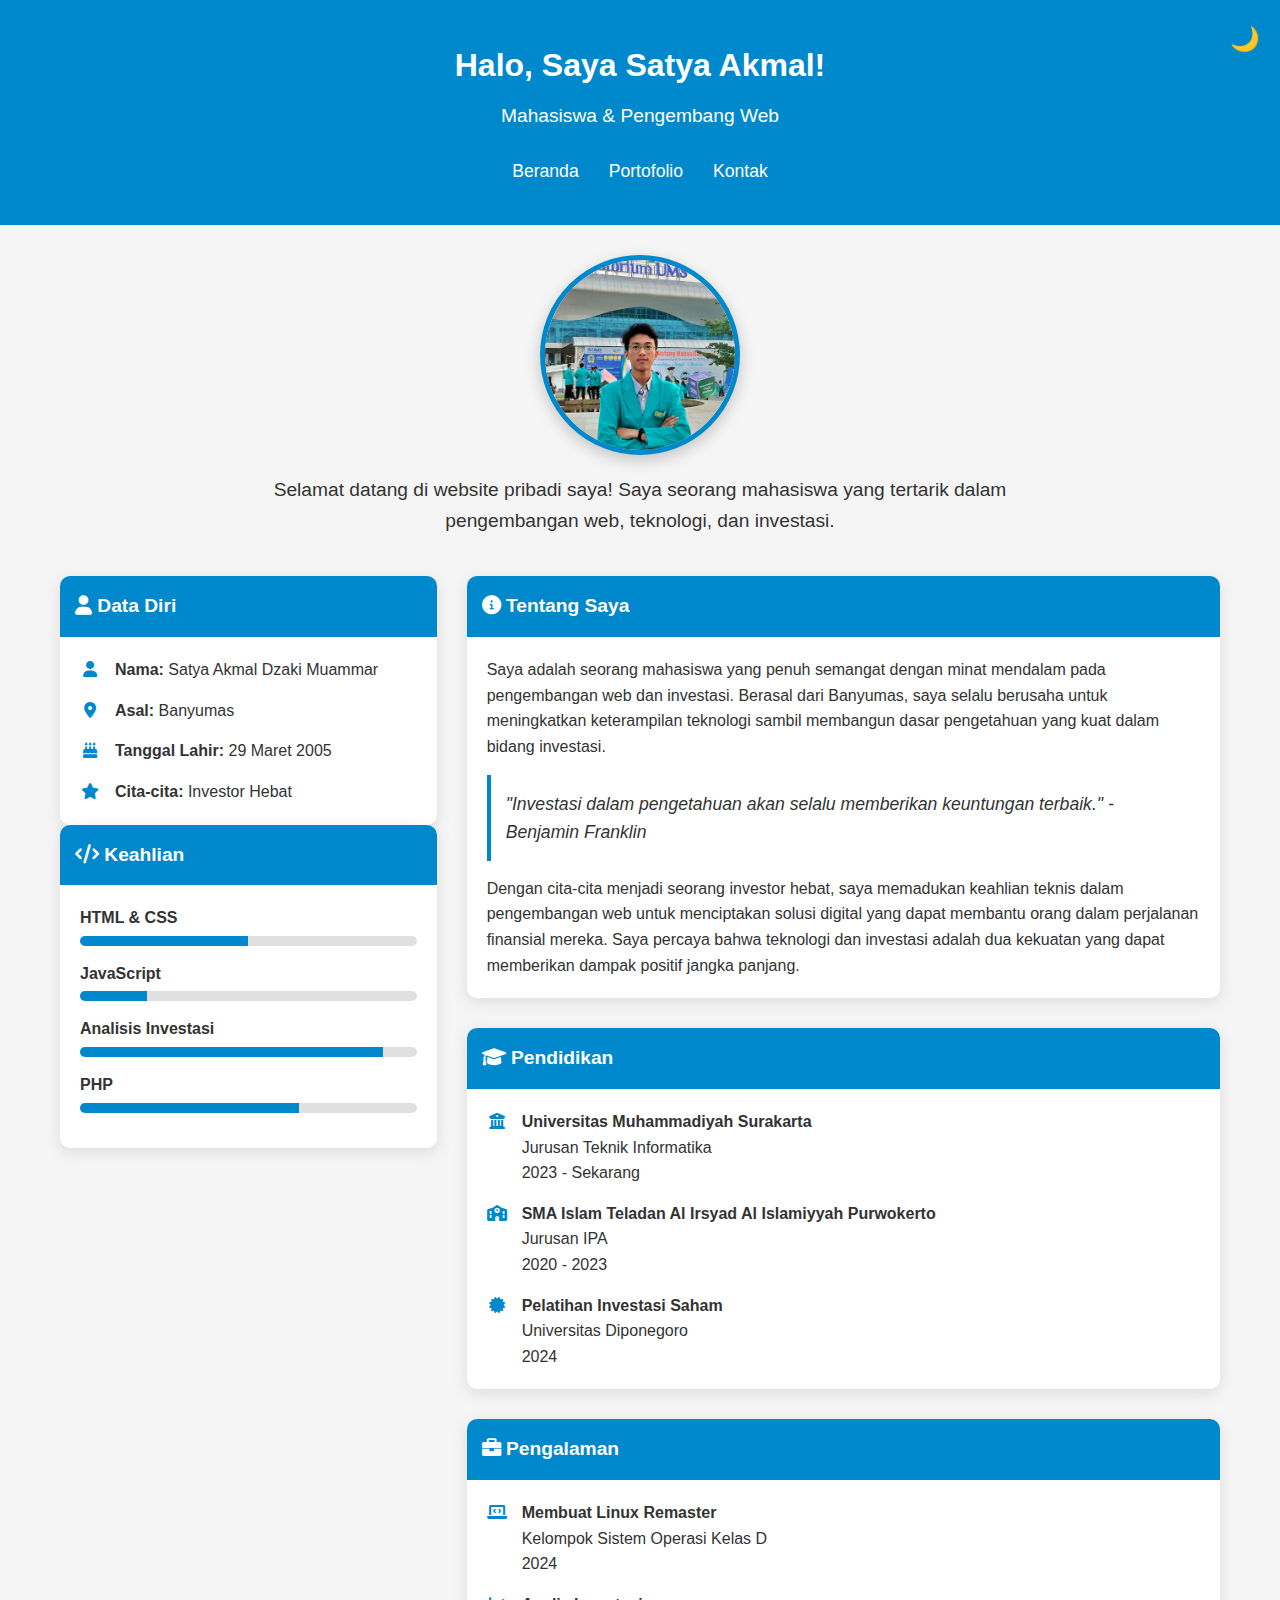
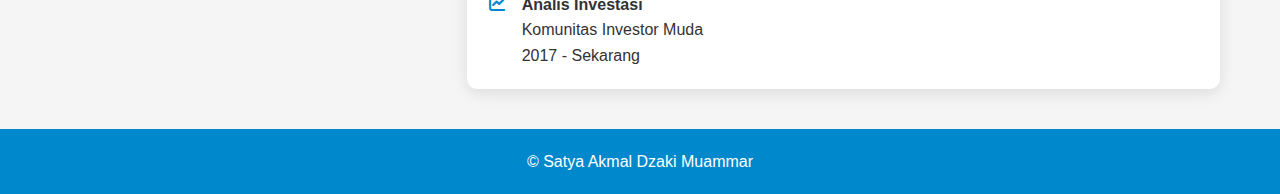
<file: index.html>
<!DOCTYPE html>
<html lang="id">

<head>
    <meta charset="UTF-8">
    <meta name="viewport" content="width=device-width, initial-scale=1.0">
    <title>Profil Saya</title>
    <link rel="stylesheet" href="https://cdnjs.cloudflare.com/ajax/libs/font-awesome/6.0.0/css/all.min.css">
    <link rel="stylesheet" href="style.css">
</head>

<body>
    <!-- Checkbox dan label untuk fitur dark mode -->
    <input type="checkbox" id="dark-mode-toggle">
    <div class="dark-mode-container">
        <label for="dark-mode-toggle" class="dark-mode-label">
            <span class="moon-icon">🌙</span>
            <span class="sun-icon">☀️</span>
        </label>
    </div>

    <header>
        <h1>Halo, Saya Satya Akmal!</h1>
        <p>Mahasiswa & Pengembang Web</p>
        <nav>
            <ul>
                <li><a href="index.html">Beranda</a></li>
                <li><a href="portofolio.html" target="_top">Portofolio</a></li>
                <li><a href="kontak.html" target="_top">Kontak</a></li>
            </ul>
        </nav>
    </header>

    <main>
        <section class="intro">
            <div class="profile-container">
                <img src="satya.jpg" alt="Foto Profil" class="profile-img">
            </div>
            <p>Selamat datang di website pribadi saya! Saya seorang mahasiswa yang tertarik dalam pengembangan web,
                teknologi, dan investasi.</p>
        </section>

        <div class="content-grid">
            <div class="left-column">
                <div class="biodata-card">
                    <div class="biodata-header">
                        <i class="fas fa-user"></i> Data Diri
                    </div>
                    <div class="biodata-content">
                        <div class="biodata-item">
                            <div class="biodata-icon">
                                <i class="fas fa-user"></i>
                            </div>
                            <div class="biodata-text">
                                <strong>Nama:</strong> Satya Akmal Dzaki Muammar
                            </div>
                        </div>
                        <div class="biodata-item">
                            <div class="biodata-icon">
                                <i class="fas fa-map-marker-alt"></i>
                            </div>
                            <div class="biodata-text">
                                <strong>Asal:</strong> Banyumas
                            </div>
                        </div>
                        <div class="biodata-item">
                            <div class="biodata-icon">
                                <i class="fas fa-birthday-cake"></i>
                            </div>
                            <div class="biodata-text">
                                <strong>Tanggal Lahir:</strong> 29 Maret 2005
                            </div>
                        </div>
                        <div class="biodata-item">
                            <div class="biodata-icon">
                                <i class="fas fa-star"></i>
                            </div>
                            <div class="biodata-text">
                                <strong>Cita-cita:</strong> Investor Hebat
                            </div>
                        </div>
                    </div>
                </div>

                <div class="skill-card">
                    <div class="skill-header">
                        <i class="fas fa-code"></i> Keahlian
                    </div>
                    <div class="skill-content">
                        <div class="skill-item">
                            <div class="skill-name">HTML & CSS</div>
                            <div class="skill-bar">
                                <div class="skill-progress" style="width: 50%"></div>
                            </div>
                        </div>
                        <div class="skill-item">
                            <div class="skill-name">JavaScript</div>
                            <div class="skill-bar">
                                <div class="skill-progress" style="width: 20%"></div>
                            </div>
                        </div>
                        <div class="skill-item">
                            <div class="skill-name">Analisis Investasi</div>
                            <div class="skill-bar">
                                <div class="skill-progress" style="width: 90%"></div>
                            </div>
                        </div>
                        <div class="skill-item">
                            <div class="skill-name">PHP</div>
                            <div class="skill-bar">
                                <div class="skill-progress" style="width: 65%"></div>
                            </div>
                        </div>
                    </div>
                </div>
            </div>

            <div class="right-column">
                <div class="about-card">
                    <div class="about-header">
                        <i class="fas fa-info-circle"></i> Tentang Saya
                    </div>
                    <div class="about-content">
                        <p>Saya adalah seorang mahasiswa yang penuh semangat dengan minat mendalam pada pengembangan web
                            dan investasi. Berasal dari Banyumas, saya selalu berusaha untuk meningkatkan keterampilan
                            teknologi sambil membangun dasar pengetahuan yang kuat dalam bidang investasi.</p>

                        <div class="quote">
                            "Investasi dalam pengetahuan akan selalu memberikan keuntungan terbaik." - Benjamin Franklin
                        </div>

                        <p>Dengan cita-cita menjadi seorang investor hebat, saya memadukan keahlian teknis dalam
                            pengembangan web untuk menciptakan solusi digital yang dapat membantu orang dalam perjalanan
                            finansial mereka. Saya percaya bahwa teknologi dan investasi adalah dua kekuatan yang dapat
                            memberikan dampak positif jangka panjang.</p>
                    </div>
                </div>

                <div class="about-card">
                    <div class="about-header">
                        <i class="fas fa-graduation-cap"></i> Pendidikan
                    </div>
                    <div class="about-content">
                        <div class="biodata-item">
                            <div class="biodata-icon">
                                <i class="fas fa-university"></i>
                            </div>
                            <div class="biodata-text">
                                <strong>Universitas Muhammadiyah Surakarta</strong><br>
                                Jurusan Teknik Informatika<br>
                                2023 - Sekarang
                            </div>
                        </div>
                        <div class="biodata-item">
                            <div class="biodata-icon">
                                <i class="fas fa-school"></i>
                            </div>
                            <div class="biodata-text">
                                <strong>SMA Islam Teladan Al Irsyad Al Islamiyyah Purwokerto</strong><br>
                                Jurusan IPA<br>
                                2020 - 2023
                            </div>
                        </div>
                        <div class="biodata-item">
                            <div class="biodata-icon">
                                <i class="fas fa-certificate"></i>
                            </div>
                            <div class="biodata-text">
                                <strong>Pelatihan Investasi Saham</strong><br>
                                Universitas Diponegoro<br>
                                2024
                            </div>
                        </div>
                    </div>
                </div>

                <div class="about-card">
                    <div class="about-header">
                        <i class="fas fa-briefcase"></i> Pengalaman
                    </div>
                    <div class="about-content">
                        <div class="biodata-item">
                            <div class="biodata-icon">
                                <i class="fas fa-laptop-code"></i>
                            </div>
                            <div class="biodata-text">
                                <strong>Membuat Linux Remaster</strong><br>
                                Kelompok Sistem Operasi Kelas D<br>
                                2024
                            </div>
                        </div>
                        <div class="biodata-item">
                            <div class="biodata-icon">
                                <i class="fas fa-chart-line"></i>
                            </div>
                            <div class="biodata-text">
                                <strong>Analis Investasi</strong><br>
                                Komunitas Investor Muda<br>
                                2017 - Sekarang
                            </div>
                        </div>
                    </div>
                </div>
            </div>
        </div>
    </main>

    <footer>
        <p>&copy; Satya Akmal Dzaki Muammar</p>
    </footer>
</body>

</html>
</file>
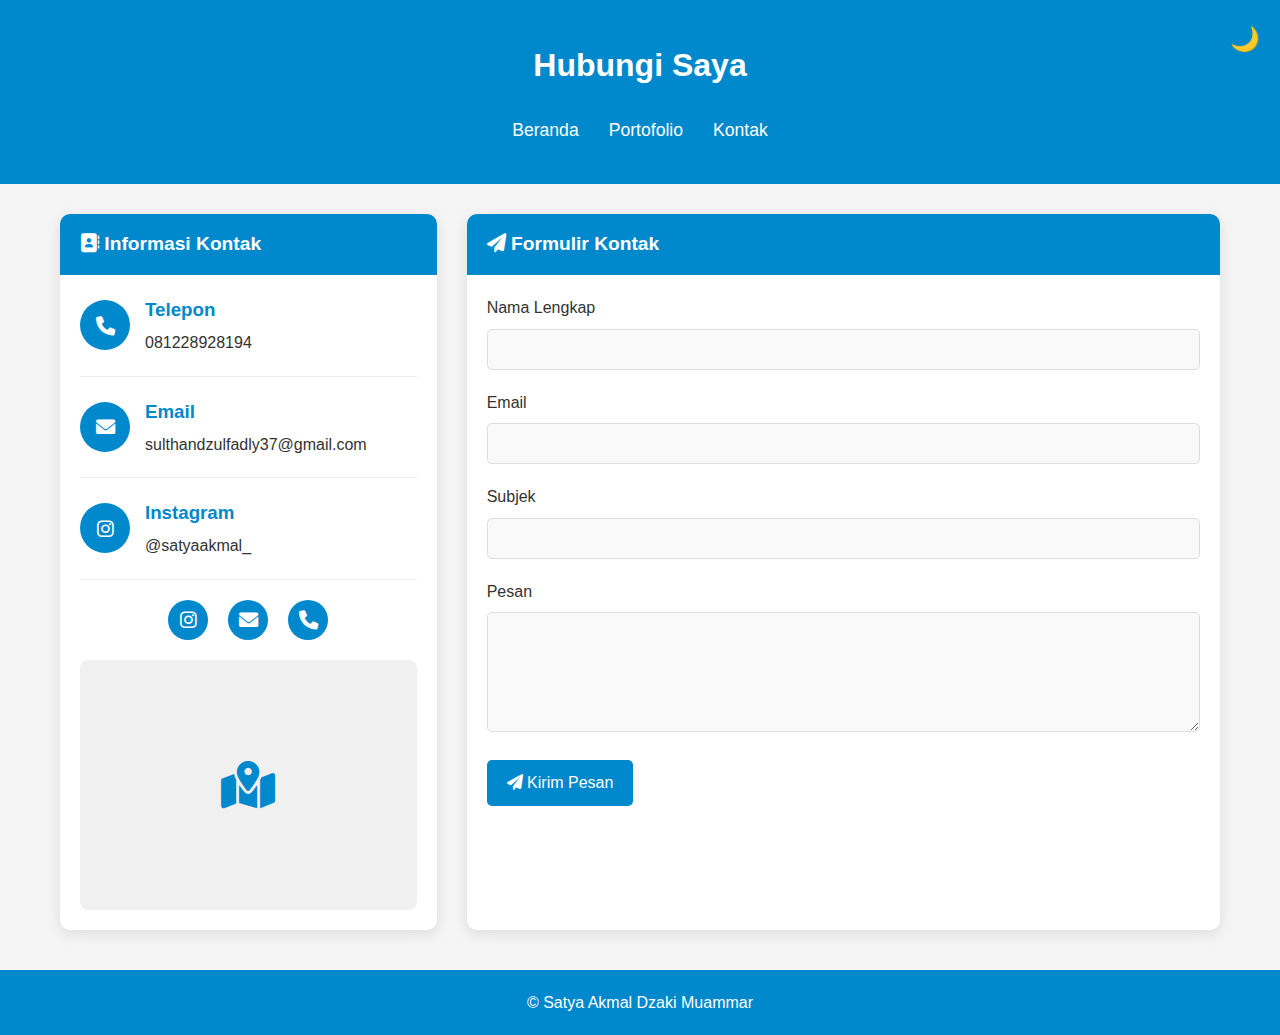
<file: kontak.html>
<!DOCTYPE html>
<html lang="id">

<head>
    <meta charset="UTF-8">
    <meta name="viewport" content="width=device-width, initial-scale=1.0">
    <title>Kontak Saya</title>
    <link rel="stylesheet" href="https://cdnjs.cloudflare.com/ajax/libs/font-awesome/6.0.0/css/all.min.css">
    <link rel="stylesheet" href="style.css">
</head>

<body>
    <!-- Checkbox dan label untuk fitur dark mode -->
    <input type="checkbox" id="dark-mode-toggle">
    <div class="dark-mode-container">
        <label for="dark-mode-toggle" class="dark-mode-label">
            <span class="moon-icon">🌙</span>
            <span class="sun-icon">☀️</span>
        </label>
    </div>

    <header>
        <h1>Hubungi Saya</h1>
        <nav>
            <ul>
                <li><a href="index.html">Beranda</a></li>
                <li><a href="portofolio.html" target="_top">Portofolio</a></li>
                <li><a href="kontak.html" target="_top">Kontak</a></li>
            </ul>
        </nav>
    </header>

    <main>
        <div class="content-grid">
            <div class="contact-card">
                <div class="contact-header">
                    <i class="fas fa-address-book"></i> Informasi Kontak
                </div>
                <div class="contact-content">
                    <div class="contact-item">
                        <div class="contact-icon">
                            <i class="fas fa-phone"></i>
                        </div>
                        <div class="contact-info">
                            <h3>Telepon</h3>
                            <p>081228928194</p>
                        </div>
                    </div>

                    <div class="contact-item">
                        <div class="contact-icon">
                            <i class="fas fa-envelope"></i>
                        </div>
                        <div class="contact-info">
                            <h3>Email</h3>
                            <p>sulthandzulfadly37@gmail.com</p>
                        </div>
                    </div>

                    <div class="contact-item">
                        <div class="contact-icon">
                            <i class="fab fa-instagram"></i>
                        </div>
                        <div class="contact-info">
                            <h3>Instagram</h3>
                            <p>@satyaakmal_</p>
                        </div>
                    </div>

                    <div class="social-media">
                        <a href="https://instagram.com/satyaakmal_" class="social-link" target="_blank">
                            <i class="fab fa-instagram"></i>
                        </a>
                        <a href="mailto:sulthandzulfadly37@gmail.com" class="social-link">
                            <i class="fas fa-envelope"></i>
                        </a>
                        <a href="tel:081228928194" class="social-link">
                            <i class="fas fa-phone"></i>
                        </a>
                    </div>

                    <div class="location-map">
                        <i class="fas fa-map-marked-alt" style="font-size: 48px; color: #0088cc;"></i>
                    </div>
                </div>
            </div>

            <div class="form-card">
                <div class="form-header">
                    <i class="fas fa-paper-plane"></i> Formulir Kontak
                </div>
                <div class="form-content">
                    <!-- Checkbox tersembunyi untuk menangani status submit form -->
                    <input type="checkbox" id="form-submitted">

                    <form id="contact-form" action="#" method="get">
                        <div class="form-group">
                            <label for="name">Nama Lengkap</label>
                            <input type="text" id="name" name="name" class="form-control" required>
                        </div>

                        <div class="form-group">
                            <label for="email">Email</label>
                            <input type="email" id="email" name="email" class="form-control" required>
                        </div>

                        <div class="form-group">
                            <label for="subject">Subjek</label>
                            <input type="text" id="subject" name="subject" class="form-control" required>
                        </div>

                        <div class="form-group">
                            <label for="message">Pesan</label>
                            <textarea id="message" name="message" class="form-control" required></textarea>
                        </div>

                        <!-- Ganti button dengan label yang terhubung ke checkbox -->
                        <label for="form-submitted" class="submit-btn-label">
                            <i class="fas fa-paper-plane"></i> Kirim Pesan
                        </label>
                    </form>

                    <div class="success-message" id="success-message">
                        Pesan berhasil dikirim! Terima kasih telah menghubungi saya.
                    </div>
                </div>
            </div>
        </div>
    </main>

    <footer>
        <p>&copy; Satya Akmal Dzaki Muammar</p>
    </footer>
</body>

</html>
</file>
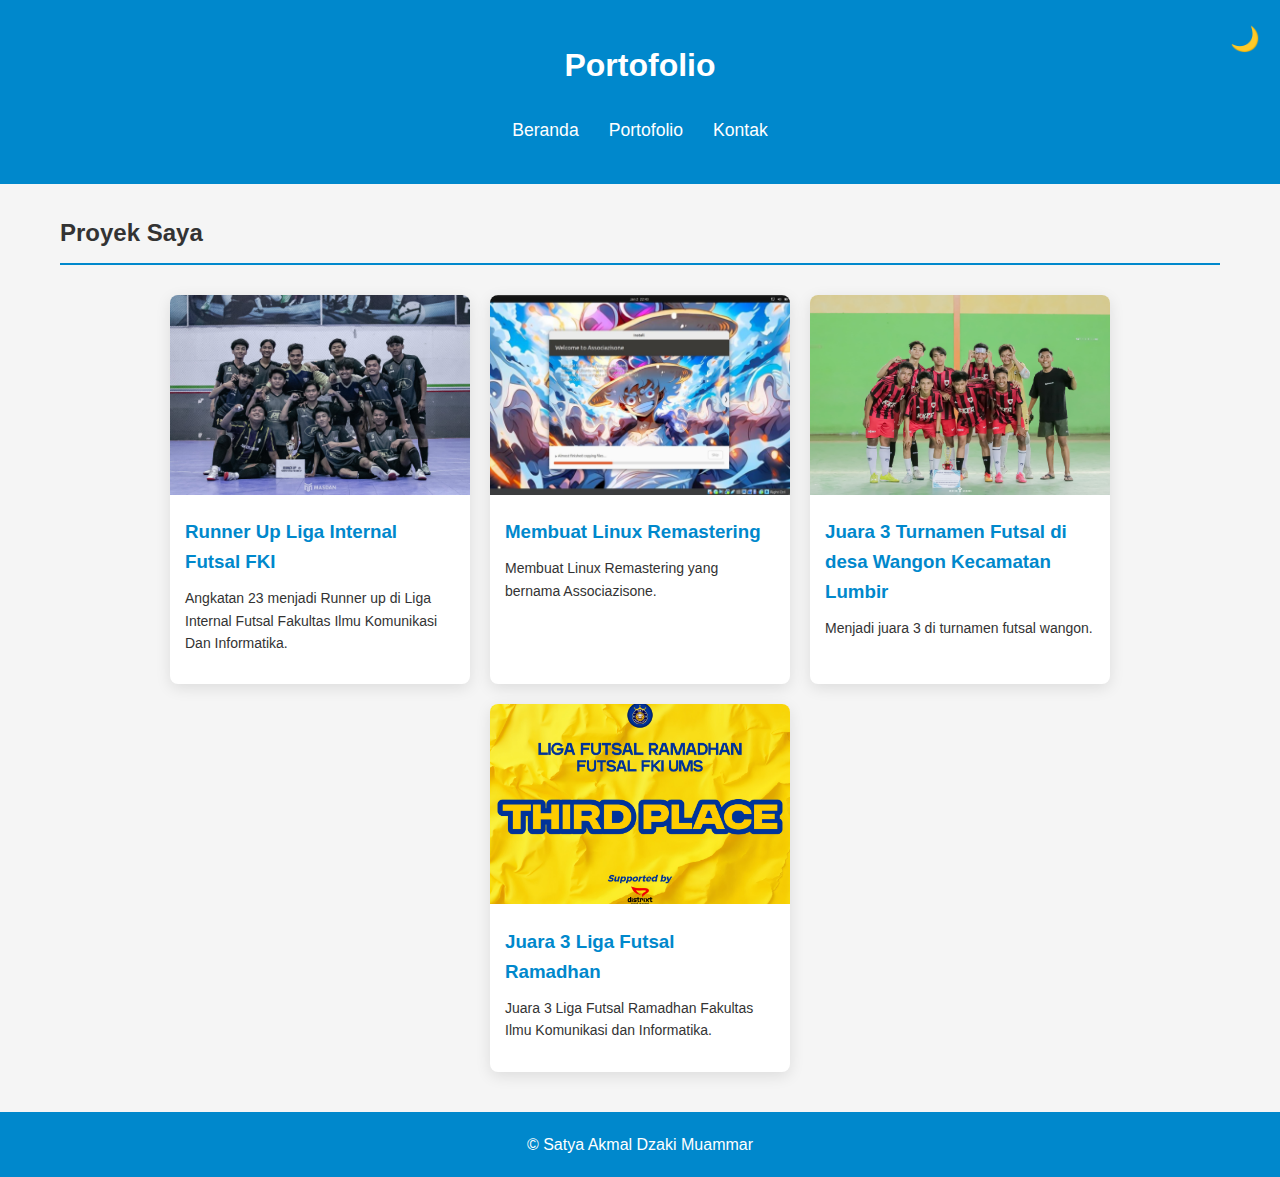
<file: portofolio.html>
<!DOCTYPE html>
<html lang="id">

<head>
    <meta charset="UTF-8">
    <meta name="viewport" content="width=device-width, initial-scale=1.0">
    <title>Portofolio</title>
    <link rel="stylesheet" href="https://cdnjs.cloudflare.com/ajax/libs/font-awesome/6.0.0/css/all.min.css">
    <link rel="stylesheet" href="style.css">
</head>

<body>
    <!-- Checkbox dan label untuk fitur dark mode -->
    <input type="checkbox" id="dark-mode-toggle">
    <div class="dark-mode-container">
        <label for="dark-mode-toggle" class="dark-mode-label">
            <span class="moon-icon">🌙</span>
            <span class="sun-icon">☀️</span>
        </label>
    </div>

    <header>
        <h1>Portofolio</h1>
        <nav>
            <ul>
                <li><a href="index.html">Beranda</a></li>
                <li><a href="portofolio.html" target="_top">Portofolio</a></li>
                <li><a href="kontak.html" target="_top">Kontak</a></li>
            </ul>
        </nav>
    </header>

    <main>
        <section>
            <h2>Proyek Saya</h2>
            <div class="portfolio-grid">
                <div class="portfolio-item">
                    <img src="futsal.jpg" alt="Aplikasi To-Do List" class="portfolio-img">
                    <div class="portfolio-info">
                        <h3>Runner Up Liga Internal Futsal FKI</h3>
                        <p>Angkatan 23 menjadi Runner up di Liga Internal Futsal Fakultas Ilmu Komunikasi Dan
                            Informatika.</p>
                    </div>
                </div>
                <div class="portfolio-item">
                    <img src="linux.jpg" alt="Website Portofolio" class="portfolio-img">
                    <div class="portfolio-info">
                        <h3>Membuat Linux Remastering</h3>
                        <p>Membuat Linux Remastering yang bernama Associazisone.</p>
                    </div>
                </div>
                <div class="portfolio-item">
                    <img src="wangon.jpg" alt="Aplikasi Chat Online" class="portfolio-img">
                    <div class="portfolio-info">
                        <h3>Juara 3 Turnamen Futsal di desa Wangon Kecamatan Lumbir</h3>
                        <p>Menjadi juara 3 di turnamen futsal wangon.</p>
                    </div>
                </div>
                <div class="portfolio-item">
                    <img src="liga.jpg" alt="E-commerce Sederhana" class="portfolio-img">
                    <div class="portfolio-info">
                        <h3>Juara 3 Liga Futsal Ramadhan</h3>
                        <p>Juara 3 Liga Futsal Ramadhan Fakultas Ilmu Komunikasi dan Informatika.</p>
                    </div>
                </div>
            </div>
        </section>
    </main>

    <footer>
        <p>&copy; Satya Akmal Dzaki Muammar</p>
    </footer>
</body>

</html>
</file>
<file: style.css>
* {
    margin: 0;
    padding: 0;
    box-sizing: border-box;
    font-family: 'Segoe UI', Tahoma, Geneva, Verdana, sans-serif;
}

/* Base styles for light mode */
body {
    background-color: #f5f5f5;
    color: #333;
    transition: background-color 0.3s, color 0.3s;
    line-height: 1.6;
}

/* Dark mode toggle */
.dark-mode-container {
    position: fixed;
    top: 20px;
    right: 20px;
    z-index: 1000;
}

#dark-mode-toggle {
    display: none;
}

.dark-mode-label {
    cursor: pointer;
    font-size: 24px;
    display: block;
}

.moon-icon {
    display: inline;
}

.sun-icon {
    display: none;
}

/* Dark mode styles */
#dark-mode-toggle:checked~body,
body:has(#dark-mode-toggle:checked) {
    background-color: #222;
    color: #eee;
}

#dark-mode-toggle:checked~.dark-mode-container .moon-icon,
body:has(#dark-mode-toggle:checked) .moon-icon {
    display: none;
}

#dark-mode-toggle:checked~.dark-mode-container .sun-icon,
body:has(#dark-mode-toggle:checked) .sun-icon {
    display: inline;
}

body:has(#dark-mode-toggle:checked) header,
body:has(#dark-mode-toggle:checked) .biodata-card,
body:has(#dark-mode-toggle:checked) .about-card,
body:has(#dark-mode-toggle:checked) .skill-card,
body:has(#dark-mode-toggle:checked) .portfolio-item,
body:has(#dark-mode-toggle:checked) .contact-card,
body:has(#dark-mode-toggle:checked) .form-card {
    background-color: #333;
    color: #fff;
}

body:has(#dark-mode-toggle:checked) a {
    color: #9cf;
}

body:has(#dark-mode-toggle:checked) footer {
    background-color: #111;
    color: #ddd;
}

body:has(#dark-mode-toggle:checked) .portfolio-info {
    background-color: #444;
}

body:has(#dark-mode-toggle:checked) .form-control {
    background-color: #444;
    border-color: #555;
    color: white;
}

body:has(#dark-mode-toggle:checked) .form-control:focus {
    border-color: #4db8ff;
    box-shadow: 0 0 0 3px rgba(77, 184, 255, 0.2);
}

body:has(#dark-mode-toggle:checked) .contact-item {
    border-bottom-color: #444;
}

body:has(#dark-mode-toggle:checked) .contact-icon {
    background-color: #4db8ff;
}

body:has(#dark-mode-toggle:checked) .contact-info h3,
body:has(#dark-mode-toggle:checked) .portfolio-info h3 {
    color: #4db8ff;
}

/* Contact form related styles */
#contact-form:target {
    display: none;
}

#success-view:target {
    display: block;
}

#success-view {
    display: none;
}

.success-message {
    padding: 15px;
    background-color: #4CAF50;
    color: white;
    border-radius: 5px;
    margin-top: 20px;
    text-align: center;
    display: none;
}

#contact-form:target~#success-message {
    display: block;
}

#form-submitted {
    display: none;
}

#form-submitted:checked~.success-message {
    display: block;
}

#form-submitted:checked~form {
    display: none;
}

@keyframes hideAfterDelay {

    0%,
    80% {
        opacity: 1;
        visibility: visible;
    }

    100% {
        opacity: 0;
        visibility: hidden;
    }
}

#form-submitted:checked~.success-message {
    animation: hideAfterDelay 5s forwards;
}

.submit-btn-label {
    display: inline-block;
    padding: 10px 20px;
    background-color: #0088cc;
    color: white;
    border: none;
    border-radius: 5px;
    cursor: pointer;
    font-size: 16px;
    transition: background-color 0.3s;
}

.submit-btn-label:hover {
    background-color: #006699;
}

/* Regular styles */
header {
    background-color: #0088cc;
    color: white;
    padding: 40px 0;
    text-align: center;
}

header p {
    margin-top: 10px;
    font-size: 1.2rem;
}

nav ul {
    display: flex;
    justify-content: center;
    list-style: none;
    margin-top: 25px;
}

nav ul li {
    margin: 0 15px;
}

nav ul li a {
    color: white;
    text-decoration: none;
    font-weight: 500;
    transition: opacity 0.3s;
    font-size: 1.1rem;
}

nav ul li a:hover {
    opacity: 0.8;
}

main {
    max-width: 1200px;
    margin: 30px auto;
    padding: 0 20px;
}

section {
    margin-bottom: 40px;
}

h2 {
    margin-bottom: 20px;
    padding-bottom: 10px;
    border-bottom: 2px solid #0088cc;
}

.intro {
    display: flex;
    flex-direction: column;
    align-items: center;
    margin-bottom: 40px;
    text-align: center;
}

.profile-container {
    position: relative;
    width: 200px;
    height: 200px;
    margin-bottom: 20px;
    border-radius: 50%;
    overflow: hidden;
    border: 5px solid #0088cc;
    box-shadow: 0 5px 15px rgba(0, 0, 0, 0.2);
}

.profile-img {
    width: 100%;
    height: 100%;
    object-fit: cover;
}

.intro p {
    font-size: 1.2rem;
    max-width: 800px;
    margin: 0 auto;
}

.content-grid {
    display: grid;
    grid-template-columns: 1fr 2fr;
    gap: 30px;
}

@media (max-width: 768px) {
    .content-grid {
        grid-template-columns: 1fr;
    }

    .portfolio-grid {
        justify-content: center;
    }

    .portfolio-item {
        width: 100%;
        max-width: 400px;
    }
}

/* Contact cards */
.contact-card,
.form-card {
    background-color: white;
    border-radius: 10px;
    overflow: hidden;
    box-shadow: 0 4px 15px rgba(0, 0, 0, 0.1);
    transition: transform 0.3s, box-shadow 0.3s;
}

.contact-header,
.form-header {
    background-color: #0088cc;
    color: white;
    padding: 15px 20px;
    font-size: 1.2rem;
    font-weight: bold;
}

.contact-content,
.form-content {
    padding: 20px;
}

.contact-item {
    display: flex;
    align-items: center;
    margin-bottom: 20px;
    padding-bottom: 20px;
    border-bottom: 1px solid #eee;
}

.contact-item:last-child {
    margin-bottom: 0;
    padding-bottom: 0;
    border-bottom: none;
}

.contact-icon {
    display: flex;
    justify-content: center;
    align-items: center;
    width: 50px;
    height: 50px;
    background-color: #0088cc;
    color: white;
    border-radius: 50%;
    margin-right: 15px;
    font-size: 1.2rem;
}

.contact-info h3 {
    margin-bottom: 5px;
    color: #0088cc;
}

.contact-info p {
    font-size: 1rem;
}

.form-group {
    margin-bottom: 20px;
}

.form-group label {
    display: block;
    margin-bottom: 8px;
    font-weight: 500;
}

.form-control {
    width: 100%;
    padding: 12px;
    border: 1px solid #ddd;
    border-radius: 5px;
    background-color: #f9f9f9;
    transition: border-color 0.3s, box-shadow 0.3s;
}

.form-control:focus {
    outline: none;
    border-color: #0088cc;
    box-shadow: 0 0 0 3px rgba(0, 136, 204, 0.2);
}

textarea.form-control {
    min-height: 120px;
    resize: vertical;
}

.submit-btn {
    display: inline-block;
    background-color: #0088cc;
    color: white;
    border: none;
    padding: 12px 25px;
    border-radius: 5px;
    cursor: pointer;
    font-size: 1rem;
    font-weight: 500;
    transition: background-color 0.3s;
}

.submit-btn:hover {
    background-color: #006699;
}

.social-media {
    display: flex;
    justify-content: center;
    margin-top: 20px;
}

.social-link {
    display: flex;
    justify-content: center;
    align-items: center;
    width: 40px;
    height: 40px;
    background-color: #0088cc;
    color: white;
    border-radius: 50%;
    margin: 0 10px;
    font-size: 1.2rem;
    transition: transform 0.3s, background-color 0.3s;
    text-decoration: none;
}

.social-link:hover {
    transform: translateY(-3px);
    background-color: #006699;
}

.location-map {
    margin-top: 20px;
    border-radius: 8px;
    overflow: hidden;
    height: 250px;
    background-color: #f0f0f0;
    display: flex;
    justify-content: center;
    align-items: center;
}

/* Biodata cards */
.biodata-card,
.about-card,
.skill-card {
    background-color: white;
    border-radius: 10px;
    overflow: hidden;
    box-shadow: 0 4px 15px rgba(0, 0, 0, 0.1);
    transition: transform 0.3s, box-shadow 0.3s;
}

.biodata-header,
.about-header,
.skill-header {
    background-color: #0088cc;
    color: white;
    padding: 15px;
    font-size: 1.2rem;
    font-weight: bold;
}

.biodata-content,
.about-content,
.skill-content {
    padding: 20px;
}

.biodata-item {
    display: flex;
    margin-bottom: 15px;
}

.biodata-item:last-child {
    margin-bottom: 0;
}

.biodata-icon {
    margin-right: 15px;
    width: 20px;
    text-align: center;
    color: #0088cc;
}

.about-card {
    margin-bottom: 30px;
}

.about-card:last-child {
    margin-bottom: 0;
}

.skill-item {
    margin-bottom: 15px;
}

.skill-name {
    font-weight: bold;
    margin-bottom: 5px;
}

.skill-bar {
    width: 100%;
    height: 10px;
    background-color: #e0e0e0;
    border-radius: 5px;
    overflow: hidden;
}

.skill-progress {
    height: 100%;
    background-color: #0088cc;
}

.portfolio-grid {
    display: flex;
    flex-wrap: wrap;
    justify-content: center;
    gap: 20px;
    margin-top: 30px;
}

.portfolio-item {
    width: 300px;
    background-color: white;
    border-radius: 8px;
    overflow: hidden;
    box-shadow: 0 4px 15px rgba(0, 0, 0, 0.1);
    transition: transform 0.3s, box-shadow 0.3s;
}

.portfolio-item:hover {
    transform: translateY(-5px);
    box-shadow: 0 10px 25px rgba(0, 0, 0, 0.2);
}

.portfolio-img {
    width: 100%;
    height: 200px;
    object-fit: cover;
}

.portfolio-info {
    padding: 15px;
}

.portfolio-info h3 {
    margin-bottom: 10px;
    color: #0088cc;
}

.portfolio-info p {
    font-size: 14px;
    margin-bottom: 15px;
}

footer {
    text-align: center;
    padding: 20px;
    background-color: #0088cc;
    color: white;
    margin-top: 40px;
}

.quote {
    font-style: italic;
    font-size: 1.1rem;
    padding: 15px;
    border-left: 4px solid #0088cc;
    margin: 15px 0;
}

.success-message {
    padding: 15px;
    background-color: #4CAF50;
    color: white;
    border-radius: 5px;
    margin-top: 20px;
    text-align: center;
    display: none;
}

/* Show success message when form is submitted successfully */
#contact-form:valid~.success-message {
    display: block;
}
</file>
